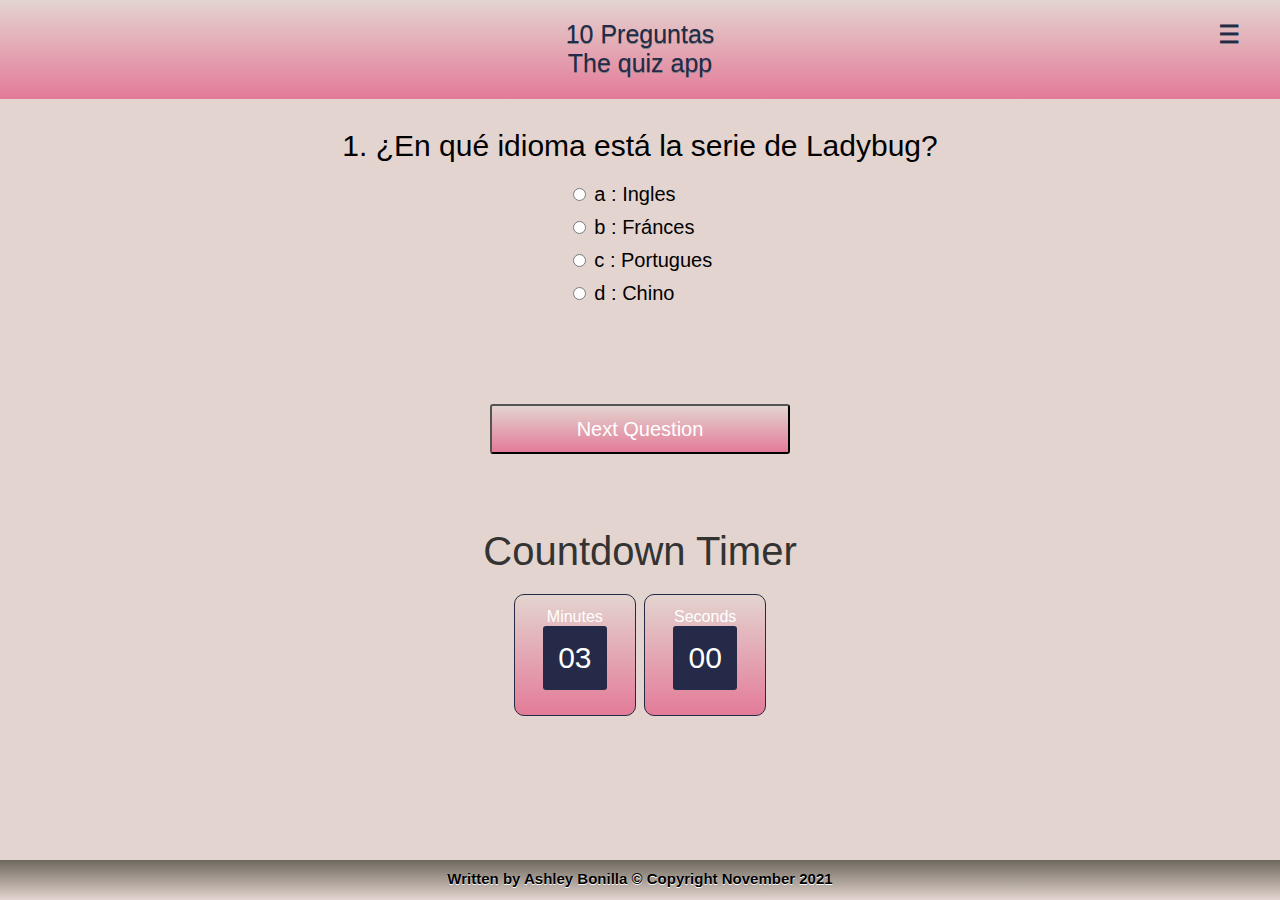
<file: index.html>
﻿<!DOCTYPE html>

<html>
<head>
    <meta name="viewport" content="user-scalñable=no, width=device-width"/>
    <link rel="stylesheet" type="text/css" href="css/app.css">
    <title>Quiz Time LB</title>
    <script type="text/javascript"
            src="json/question.js"></script>
</head>
<body>
    <div id="header">
        <h1><span id="quizLength"></span> Preguntas<br>The quiz app</h1>
        <span id="menu"></span>
        <div id="menubox" style="display: none;">
        <br><a href="add_questions.html" alt="add questions" title="add questions"> Add Questions </a><br><br>
        <a href="remove_questions.html" alt="remove questions" title="remove questions"> Drop Questions </a>
        <span id="menudismiss"> X </span>
        </div>
    </div>
    <div class="quiz-wrapper">
        <div id="quiz"></div>
    </div>
    <button id="previous"><p>Previous Question</p></button>
    <button id="next"><p>Next Question</p></button>
    <button id="submit"><p>Submit Quiz</p></button>
    <br><button id="tryAgain"><p>Try Again</p></button>
    <div id="results">
        <h2>Countdown Timer</h2>
        <div id="clockdiv">
            <div>
                <div class="smalltext">Minutes</div>
                <span class="minutes"></span>
            </div>
            <div>
                <div class="smalltext">Seconds</div>
                <span class="seconds"></span>
            </div>
        </div>
    </div>
    <div id="footer">
        <h5>Written by Ashley Bonilla &copy; Copyright November 2021</h5>
    </div>
    <script src="js/countdown.js"></script>
    <script src="js/app.js"></script>
    <script src="js/menu.js"></script>
</body>
</html>
</file>
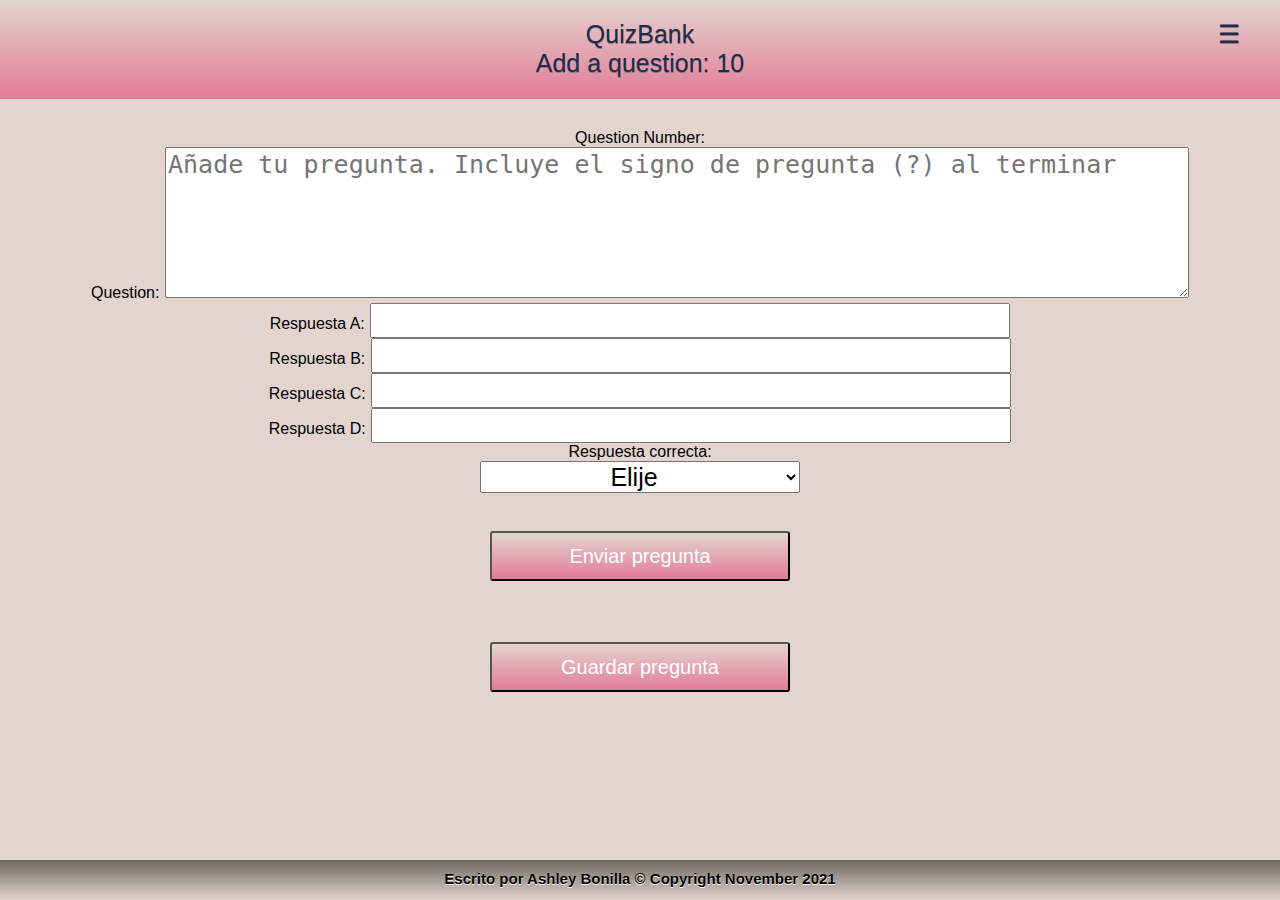
<file: add_questions.html>
<html>
    <head>
        <title>QuizBank Editor</title>
        <meta name="viewport" content="width=device-width, initial-scale=1">
        <link rel="stylesheet" type="text/css" media="screen" href="css/app.css">
        <script type="text/javascript" src="json/question.js"></script>
    </head>
    
    <body>
        <div id="header">
            <h1>QuizBank<br>Add a question: <span id="qCount"></span></h1>
            <span id="menu"></span>
            <div id="menubox" style="display: none;">
                <br><a href="index.html" alt="back to quiz" title="back to quiz"> Back to Quiz </a><br><br>
            <a href="remove_questions.html" alt="remove questions" title="remove questions"> Drop Questions </a>
            <span id="menudismiss"> X </span>
            </div>
        </div>

        <div class="quiz-wrapper">
            <form id="addQuestion" onsubmit="submitForm(event)">
                <label class="formLabel">Question Number:</label><br>
                <label class="formLabel">Question:</label>
                <textarea maxlength="200" cols="50" rows="5" class="formArea" 
                placeholder="A&ntilde;ade tu pregunta. Incluye el signo de pregunta (?) al terminar"
                id="q" name="q" required></textarea><br>
                <label class="formLabel">Respuesta A:</label>
                <input type="text" maxlength="100" size="100"
                class="formInput" id="a" name="a" required><br>
                <label class="formLabel">Respuesta B:</label>
                <input type="text" maxlength="100" size="100"
                class="formInput" id="b" name="b" required><br>
                <label class="formLabel">Respuesta C:</label>
                <input type="text" maxlength="100" size="100"
                class="formInput" id="c" name="c" required><br>
                <label class="formLabel">Respuesta D:</label>
                <input type="text" maxlength="100" size="100"
                class="formInput" id="d" name="d" required><br>
                <label class="formLabel">Respuesta correcta:</label><br>
                <select id="ca" name="ca" class="formSelect" required>
                    <option value="" selected disabled> Elije </option>
                    <option value="a"> - A -</option>
                    <option value="b"> - B -</option>
                    <option value="c"> - C -</option>
                    <option value="d"> - D -</option>
                </select><br><br>
                <button id="submitQuestion"><p>Enviar pregunta</p></button><br><br><br>
                <button id="saveMyquestions"><p>Guardar pregunta</p></button>
            </form>
        </div>
        <div id="footer">
            <h5>Escrito por Ashley Bonilla &copy Copyright November 2021</h5>
        </div>
        <script src="js/addquestions.js"></script>
        <script src='js/menu.js'></script>
    </body>

</html>
</file>
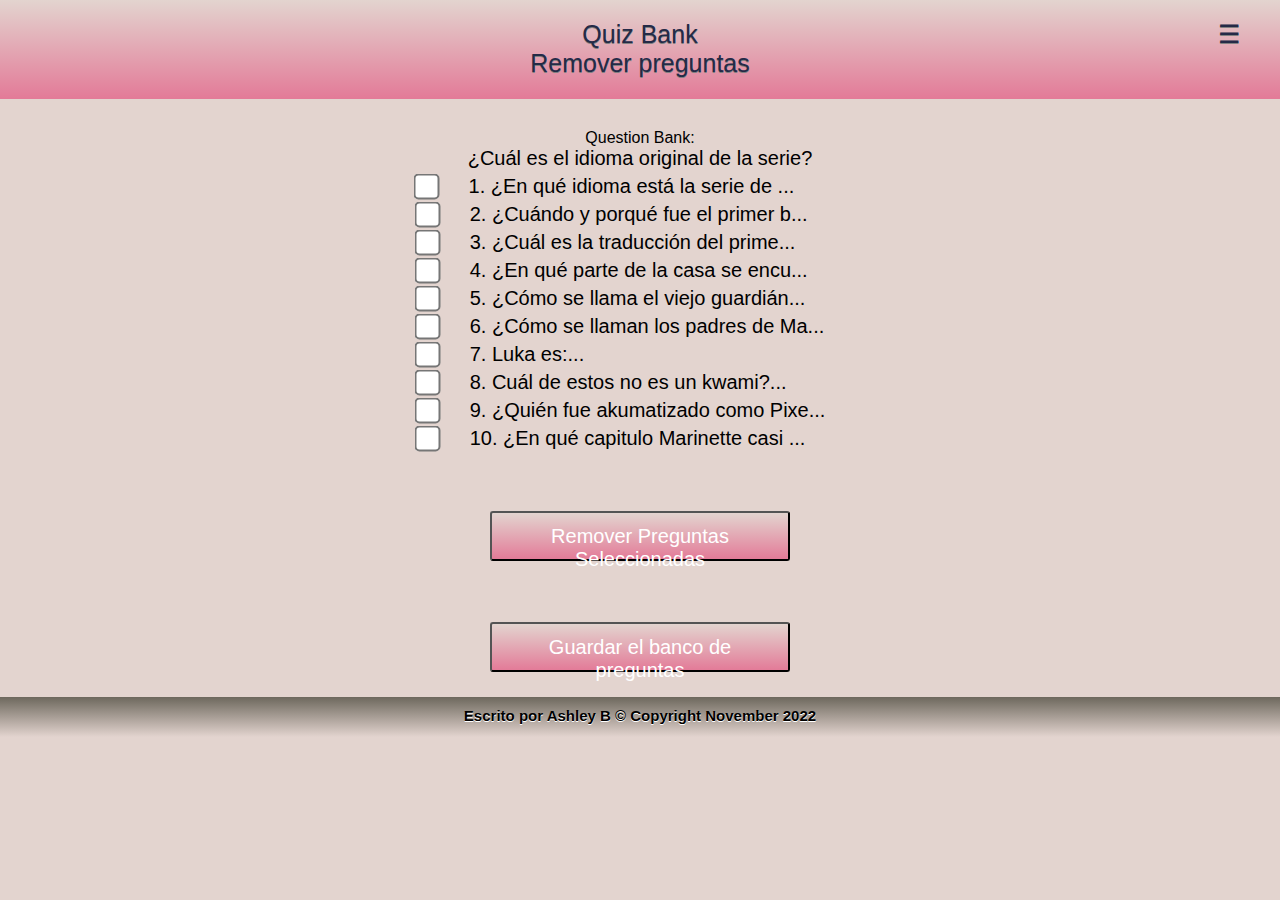
<file: remove_questions.html>
<html>
    <head>
        <title>Quiz Bank Editor</title>
        <meta name="viewport" content="width=device-width, initial-scale=1">
        <link rel="stylesheet" type="text/css" media="screen" href="css/app.css">
        <script type="text/javascript" src="json/question.js"></script>
    </head>
    <body>
        <div id="header">
            <h1>Quiz Bank<br>Remover preguntas</h1>
            <span id="menu"></span>
            <div id="menubox" style="display: none;">
            <br><a href="index.html" alt="back to quiz" title="back to quiz"> Back to Quiz </a><br><br>
            <a href="add_questions.html" alt="add questions" title="add questions"> Add Questions </a>
            <span id="menudismiss"> X </span>
            </div>
        </div>

        <div class="wrapper">
                <label class="formLabel">Question Bank:</label><br>
                <!--Add all questions here with check boxes-->
                <label for="p1">¿Cuál es el idioma original de la serie?</label><br>
                <div id="showQstn"></div><br><br>
                <button id="removeQuestions"><p>Remover Preguntas Seleccionadas</p></button><br><br><br>
                <button id="saveQuestions"><p>Guardar el banco de preguntas</p></button>

        </div>
        <div id="footer2">
            <h5>Escrito por Ashley B &copy Copyright November 2022</h5>
        </div>
        <script src="js/removequestions.js"></script>
        <script src="js/menu.js"></script>
    </body>
</html>
</file>
<file: css/app.css>
body{
    margin: 0;
    padding: 0;
    font-family: Arial;
    font-size: 20px;
    text-align: center;
    background-color: #e3d4cf;
    overflow-x: hidden;
}

#header{
    border-bottom: 1px solid #e37b98;
    color: #222;
    display: block;
    padding: 10px 0;
    text-align: center;
    background-image: -webkit-gradient(linear, left top, left bottom, from(#e3d4cf), to(#e37b98));
}

#header h1{
    text-shadow: 0px 1px 0px grey;
    color: #242a47;
    font-weight: 300;
    margin: 0px;
    padding: 10px;
    font-size: 25px;
}

.question{
    font-size: 30px;
    margin: 0 5% 20px 5%;
}

.answers{
    margin-bottom: 20px;
    text-align: left;
    display: inline-block;
}

.answers label{
    display: block;
    margin-bottom: 10px;
}

button p {
    margin-top: -8px;
}

button{
    font-weight: 200;
    font-size: 20px;
    width: 300px;
    height: 50px;
    padding: 20px;
    cursor: pointer;
    border-radius: 3px;
    color: #fff;
    background-image: -webkit-gradient(linear, left top, left bottom, from(#e3d4cf), to(#e37b98));
    margin-top: 15px;
}

button:hover{
    background-image: -webkit-gradient(linear, left top, left bottom, from(#e37b98), to(#e3d4cf));
}

.quiz-wrapper{
    position: relative;
    height: 200px;
    margin: 30px 0 60px 0;
}

#results{
    margin-top: 15px;
    padding: 20px;
}

.slide{
    position: absolute;
    left: 0px;
    top: 0px;
    width: 100%;
    z-index: 1;
    opacity: 0;
    transition: opacity 0.5s;
}

.active-slide{
    opacity: 1;
    z-index: 2;
}

#footer{
    position: absolute;
    bottom: 0;
    width: 100%;
    height: 40px;
    text-shadow: 0px 1px 0px #fff;
    background-image: -webkit-gradient(linear, left top, left bottom, from(#6d685d), to(#e3d4cf));
}

#footer h5{
    text-align: center;
    margin-top: 10px;
    font-size: 15px;
}

/* timer */

h2{
    color: #333;
    font-weight: 100;
    font-size: 40px;
    margin: 40px 0px 20px;
}

#clockdiv{
    font-family: sans-serif;
    color: #fff;
    display: inline-block;
    font-weight: 100;
    text-align: center;
    font-size: 30px;
}

#clockdiv > div{
    padding: 10px;
    border-radius: 10px;
    background-image: -webkit-gradient(linear, left top, left bottom, from(#e3d4cf), to(#e37b98));
    display: inline-block;
    border: solid 1px #242a47;
    width: 100px;
    height: 100px;
}

#clockdiv div > span{
    padding: 15px;
    border-radius: 3px;
    background: #242a47;
    display: inline-block;
}

.smalltext{
    padding-top: 3px;
    font-size: 16px;
}

/*========================== FORM STYLES ================================*/
.form{
    color: #242a47;
    font-weight: bold;
}
.formLabel{
    font-size: 16px;
    width: 10%;
}
.formArea, .formInput, .formSelect{
    font-size: 25px;
}
.formArea{
    width: 80%;
}
.formInput{
    width: 50%;
}
.formSelect{
    width: 25%;
    text-align: center;
}


#showQstn{
    text-align: left;
    display: block;
    margin: 0 auto 0 auto;
    width: 420px;
}
#showQstn label:first-of-type{
    margin-left: 10px;
}
.chk_butn{
    transform: scale(200%);
    margin: 10px 30px 5px -20px;
}
.wrapper{
    position: relative;
    margin: 30px 0 20px 0;
}
#footer2{
    position: relative;
    bottom: 0;
    width: 100%;
    height: 40px;
    text-shadow: 0px 1px 0px #fff;
    background-image: -webkit-gradient(linear, left top, left bottom, from(#6d685d), to(#e3d4cf));
}
#footer2 h5{
    text-align: center;
    padding-top: 10px;
    font-size: 15px;
}

#menu {
    position: absolute;
    top: 10px;
    right: 30px;
}
#menu:hover{
    background-color: rgba(255,255,255,0.5);
    font-weight: bold;
}
#menubox {
    position: absolute;
    background-image: -webkit-gradient(linear, left top, left bottom,
    from(#e37b98), to(#e3c1c8));
    padding: 20px;
    border: solid 1px #333;
    width: 80vw;
    margin: 50px 0 0 7vw;
    height: 200px;
    z-index: 10;
    font-size: 1.7em;
}
#menubox a {
    color: #333;
    text-shadow: 0px 1px 0px #fff;
    text-decoration: none;
}
#menubox a:hover{
    background-color: rgba(255,255,255,0.5);
}
#menubox #menudismiss{
    position: absolute;
    top: 10px;
    right: 15px;
    color: rgb(102, 100, 100);
}
#menubox #menudismiss:hover{
    position: absolute;
    top: 10px;
    right: 15px;
    background-color: rgba(255,255,255,0.5);
    font-weight: bold;
}
</file>
